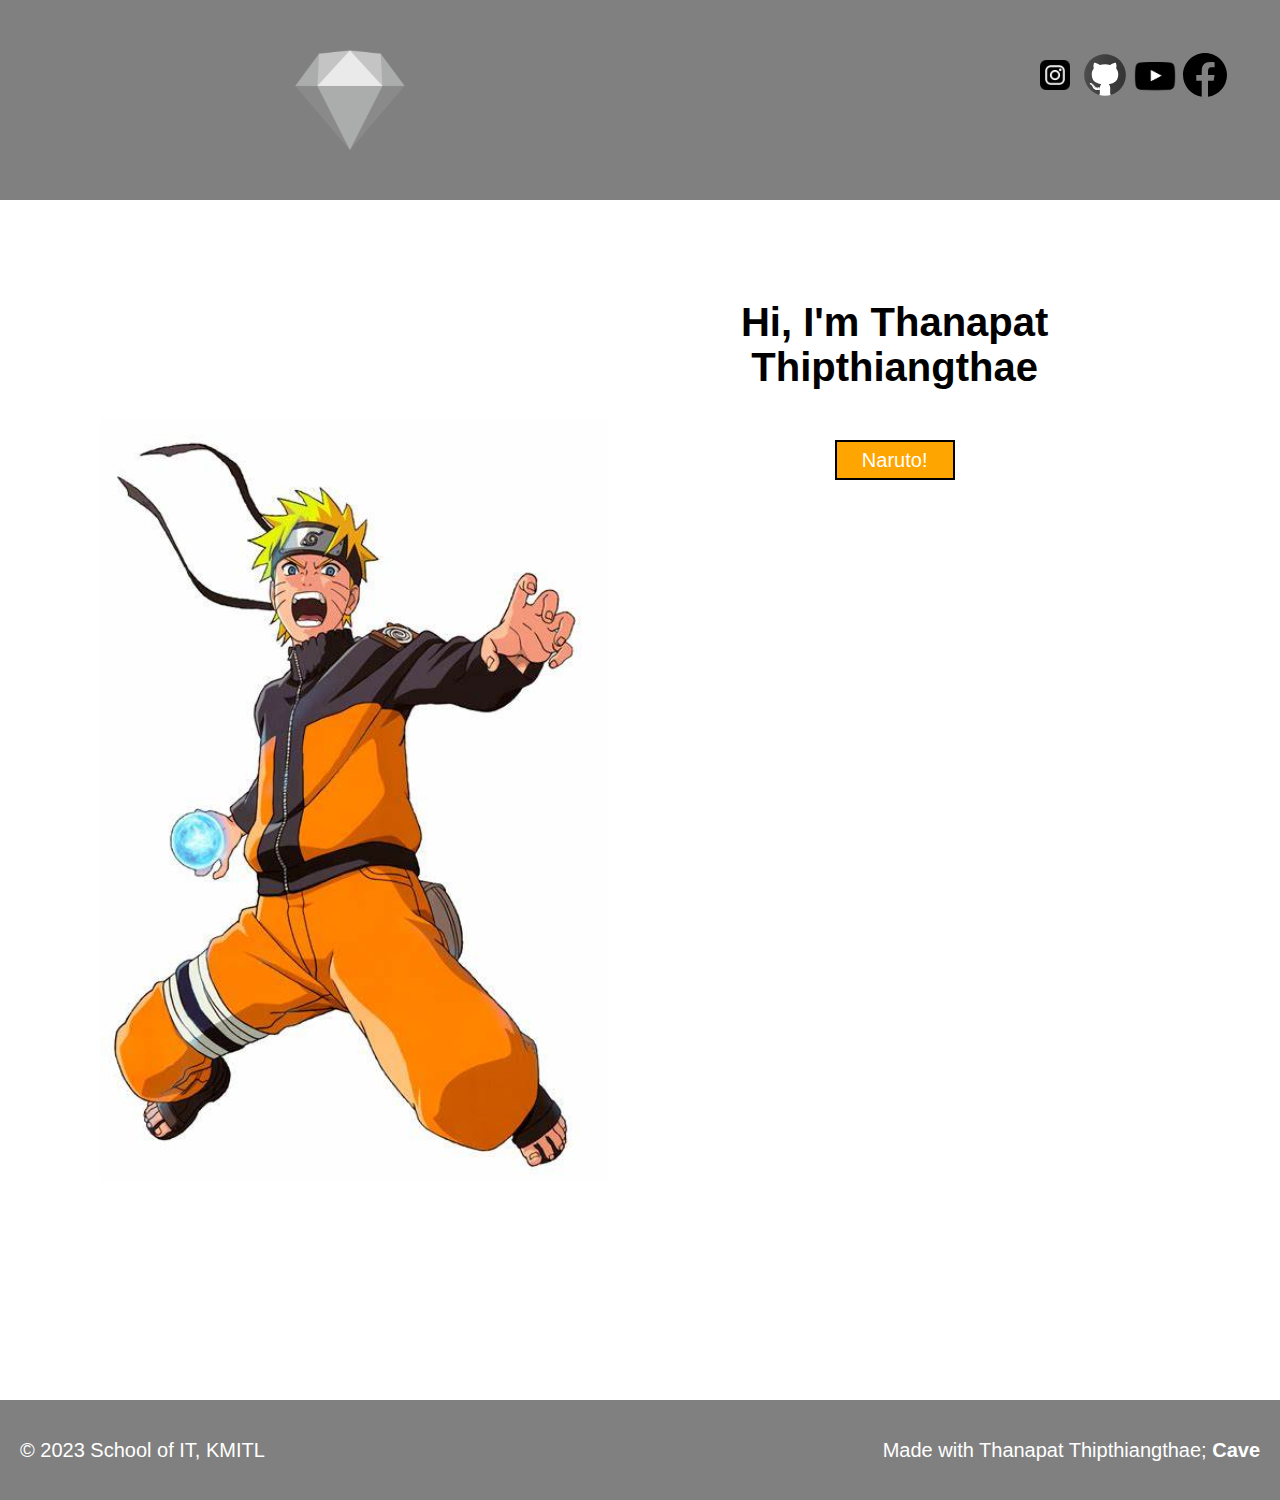
<file: index.html>
<!DOCTYPE html>
<html lang="en">
<head>
    <meta charset="UTF-8">
    <meta name="viewport" content="width=device-width, initial-scale=1.0">
    <title>Home Page</title>
    <link rel="stylesheet" href="style.css">
</head>
<body>
    <nav class="nav-bar">
        <div class="nav-logo">
            <img class="logo" src="imgs/diamond.png">
        </div>
        <div class="nav-link">
            <div class="logo-div">
                <a class="logo-div" href="https://www.instagram.com" target="_blank">
                    <img class="logo-img" src="imgs/instagram.webp"/>
                </a>
            </div>
            <div class="logo-div">
                <a href="https://github.com/megabitsss" target="_blank">
                    <img class="logo-img" src="imgs/github.svg"/>
                </a>
            </div>
            <div class="logo-div">
                <a href="https://www.youtube.com/@megabitsss" target="_blank">
                    <img class="logo-img" src="imgs/youtube.webp"/>
                </a>
            </div>
            <div class="logo-div">
                <a href="https://www.facebook.com/cave.pk/" target="_blank">
                    <img class="logo-img" src="imgs/facebook.svg"/>
                </a>
            </div>
        </div>
    </nav>

    <div class="content">
        <div class="content-img">
            <img class="naruto" src="imgs/naruto.jpg">
        </div>
        <div class="content-text">
            <h1 class="content-heading">Hi, I'm Thanapat Thipthiangthae</h1>
            <button class="naruto-button">
                <a class="naruto-link" href="lab14.html" target="_blank">Naruto!</a>
            </button>
        </div>
    </div>

    <footer class="footer">
        <div>
            <p class="footer-text">© 2023 School of IT, KMITL</p>
        </div>
        <div>
            <p class="footer-text">Made with Thanapat Thipthiangthae; <b>Cave</b></p>
        </div>
    </footer>
</body>
</html>
</file>
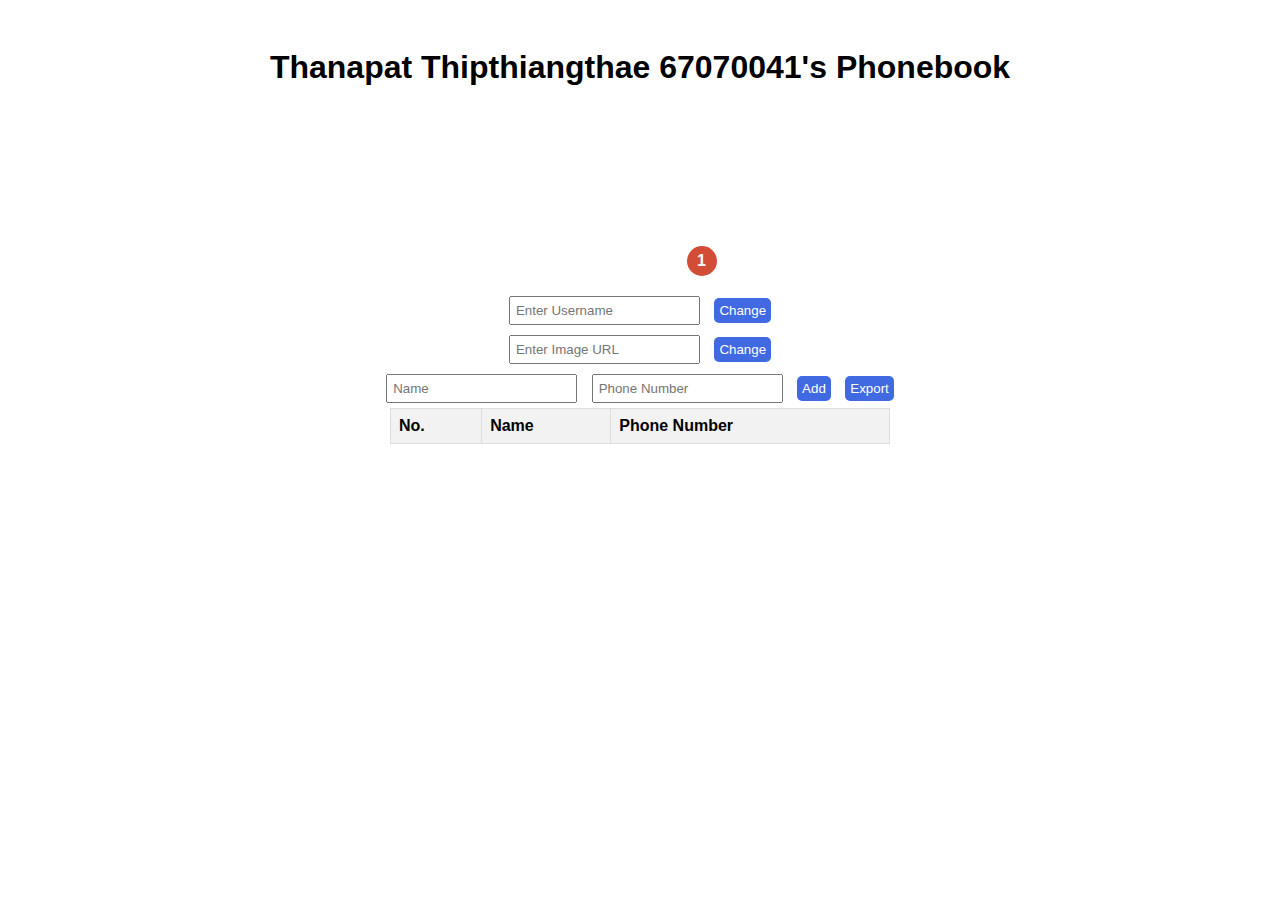
<file: lab14.html>
<!DOCTYPE html>
<html lang="en">
<head>
    <meta charset="UTF-8">
    <meta name="viewport" content="width=device-width, initial-scale=1.0">
    <title>Phone Book</title>
    <link rel="stylesheet" href="lab14.css">
</head>
<body>
    <h1>
        <span class="username" id="username">Thanapat Thipthiangthae 67070041</span>'s Phonebook
    </h1>
    <div class="avatar" id="avatar">
        <div class="notification">1</div>
    </div>

    <div>
        <input type="text" id="usernameInput" placeholder="Enter Username">
        <button onclick="setUsername()">Change</button>
    </div>
    <div>
        <input type="text" id="avatarInput" placeholder="Enter Image URL">
        <button onclick="setAvatar()">Change</button>
    </div>

    <div>
        <input type="text" id="nameInput" placeholder="Name">
        <input type="tel" id="phoneInput" placeholder="Phone Number">
        <button onclick="addContact()">Add</button>
        <button onclick="exportContacts()">Export</button>
    </div>
    <table id="contactTable">
        <tr>
            <th>No.</th>
            <th>Name</th>
            <th>Phone Number</th>
        </tr>
    </table>

    <script src="lab14.js"></script>
</body>
</html>
</file>
<file: style.css>
* {
    margin: 0;
    font-family: Arial;
}

.nav-bar {
    background-color: gray;
    display: flex;
    height: 100px;
    justify-content: space-between;
    padding: 50px;
}

.nav-logo {
    width: 600px;
    height: 100%;
}

.logo {
    height: 100%;
    width: 100%;
    object-fit: contain;
    object-position: center;
    filter: grayscale(50%);
}

.nav-link {
    display: flex;
    flex-direction: row;
    flex-shrink: 0;
}

.logo-div {
    flex: 1;
    height: 50%;

}

.logo-img {
    object-fit: cover;
    object-position: center;
    width: 100%;
    height: 100%;
    border-radius: 100%;

}

.content {
    height: 1000px;
    text-align: center;
    margin: 100px;
    display: flex;
    flex-direction: row;
    justify-content: space-between;
}

.footer {
    background-color: gray;
    display: flex;
    height: 60px;
    justify-content: space-between;
    padding: 20px;
    align-items: center;
}

.footer-text {
    font-size: 20px;
    color: white;
}

.content-img {
    width: 50%;
    height: 100%;
}

.content-text {
    display: flex;
    flex-direction: column;
    align-items: center;
}

.naruto {
    height: 100%;
    width: 100%;
    object-fit: contain;
}

.content-heading {
    font-size: 40px;
    margin-bottom: 50px;
}

.naruto-button {
    width: 120px;
    height: 40px;
    background-color: orange;
    border-style: solid;
}

.naruto-link {
    color: white;
    font-size: 20px;
    text-decoration: wavy;
}
</file>
<file: lab14.css>
body {
    font-family: Arial, sans-serif;
    display: flex;
    flex-direction: column;
    align-items: center;
    padding: 20px;
}

.avatar {
    width: 183px;
    height: 183px;
    border-radius: 50%;
    background-size: cover;
    background-position: center;
    position: relative;
}

.notification {
    position: absolute;
    bottom: 15px;
    right: 15px;
    width: 30px;
    height: 30px;
    background-color: rgb(211, 76, 53);
    border-radius: 50%;
    display: flex;
    justify-content: center;
    align-items: center;
    color: white;
    font-weight: bold;
}

.username {
    font-weight: bold;
    cursor: pointer;
}

.username:hover {
    color: blue;
    text-decoration: underline;
}

input, button {
    margin: 5px;
    padding: 5px;
}

button {
    cursor: pointer;
    border: none;
    color: white;
    background-color: royalblue;
    transition: opacity 0.25s;
    border-radius: 5px;
}

button:hover {
    opacity: 0.8;
}

table {
    border-collapse: collapse;
    width: 100%;
    max-width: 500px;
}

th, td {
    border: 1px solid #ddd;
    padding: 8px;
    text-align: left;
}

th {
    background-color: #f2f2f2;
}
</file>
